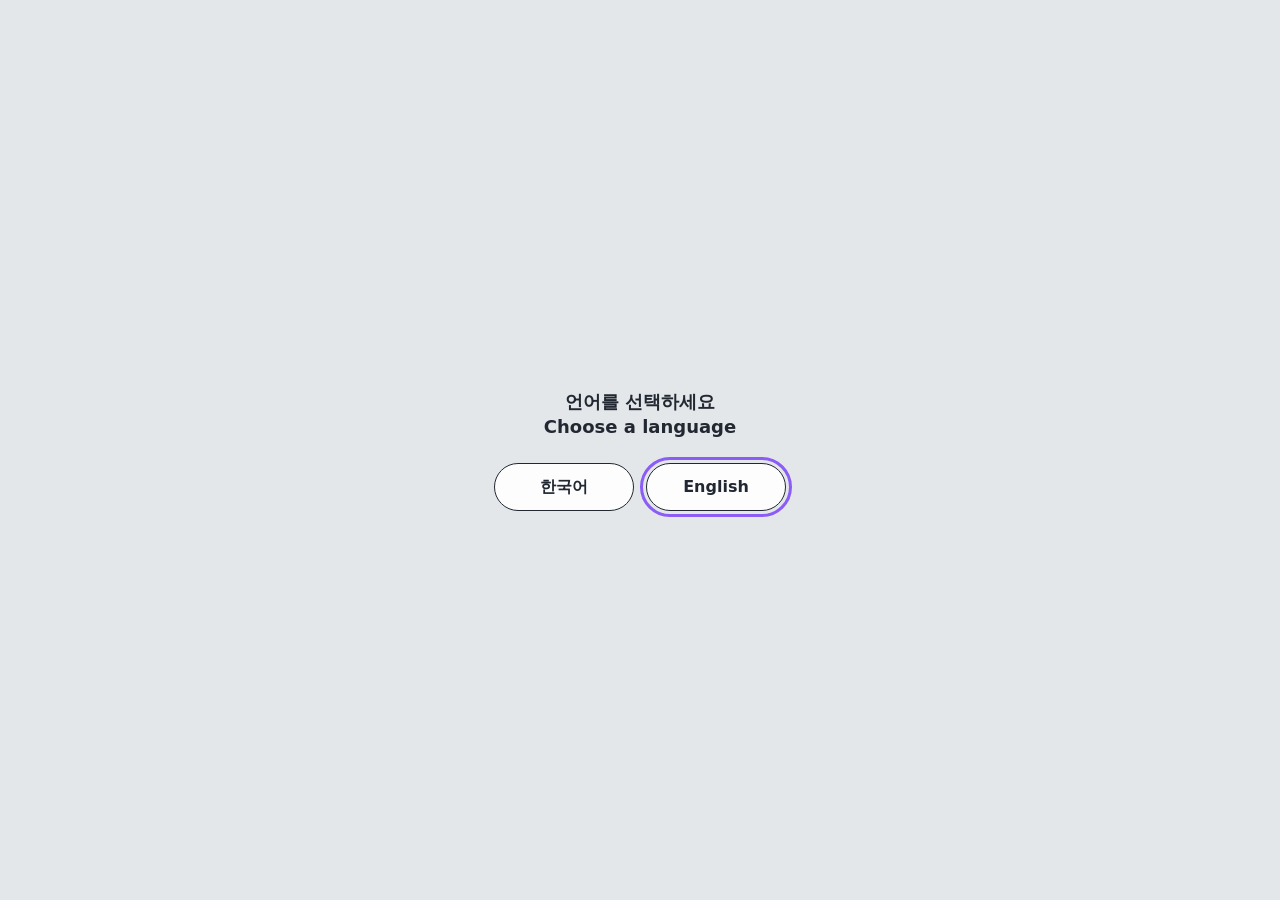
<file: index.html>
<!DOCTYPE html>
<html>
<head>
  <base href="/Portfolio-Flutter/">
  <meta charset="UTF-8">
  <meta content="IE=Edge" http-equiv="X-UA-Compatible">
  <meta name="description" content="조호성 — Backend / Infra Engineer Portfolio">
  <meta name="viewport" content="width=device-width, initial-scale=1.0">
  <title>조호성 — Portfolio</title>
  <link rel="manifest" href="manifest.json">

</head>
<body>

  <style>
    #back-affordance{
      position:fixed; top:16px; left:56px; z-index:2147483000;
      display:none; align-items:center; gap:10px;
      height:48px; min-width:104px; padding:0 20px; box-sizing:border-box;
      border:1.5px solid #222832; border-radius:999px;
      background:rgba(255,255,255,.92); backdrop-filter:blur(14px);
      font:600 16px/1 A2Z,system-ui,sans-serif; color:#222832;
      cursor:pointer; box-shadow:0 8px 24px rgba(34,40,50,.14);
      opacity:0; transform:translateY(-6px);
      transition:opacity .22s ease, transform .22s ease,
                 background .16s ease, color .16s ease;
    }
    #back-affordance.on{ display:inline-flex; }
    #back-affordance.show{ opacity:1; transform:translateY(0); }
    #back-affordance:hover{ background:#222832; color:#E4E7EA; }
    #back-affordance:hover svg{ stroke:#E4E7EA; }
    #back-affordance:focus-visible{ outline:3px solid #8B5CF6; outline-offset:3px; }
    @media (max-width:720px){ #back-affordance{ left:20px; } }
    @media (prefers-color-scheme:dark){
      #back-affordance{ background:rgba(18,22,28,.92); border-color:#E9ECF1; color:#E9ECF1; }
      #back-affordance svg{ stroke:#E9ECF1; }
    }
  </style>
  <button id="back-affordance" type="button" aria-label="뒤로">
    <svg width="20" height="20" viewBox="0 0 24 24" fill="none"
         stroke="#222832" stroke-width="2.2" stroke-linecap="round" stroke-linejoin="round">
      <path d="M19 12H5M11 18l-6-6 6-6"/>
    </svg>
    <span>뒤로</span>
  </button>
  <script>
    (function () {
      var el = document.getElementById('back-affordance');
      var y = 0;                 // estimated scroll offset
      var THRESHOLD = 90;        // original header is 80 tall

      function onProject() { return /#\/project\//.test(location.hash); }

      function render() {
        var active = onProject();
        el.classList.toggle('on', active);
        el.classList.toggle('show', active && y > THRESHOLD);
      }
      function bump(d) { y = Math.max(0, y + d); render(); }

      addEventListener('wheel', function (e) { bump(e.deltaY); }, { passive: true });

      var ty = null;
      addEventListener('touchstart', function (e) {
        ty = e.touches[0].clientY;
      }, { passive: true });
      addEventListener('touchmove', function (e) {
        if (ty !== null) { bump(ty - e.touches[0].clientY); ty = e.touches[0].clientY; }
      }, { passive: true });

      addEventListener('keydown', function (e) {
        if (e.key === 'Escape' && onProject()) { el.click(); return; }
        if (e.key === 'PageDown' || e.key === ' ') bump(600);
        else if (e.key === 'PageUp') bump(-600);
        else if (e.key === 'ArrowDown') bump(60);
        else if (e.key === 'ArrowUp') bump(-60);
        else if (e.key === 'End') bump(100000);
        else if (e.key === 'Home') { y = 0; render(); }
      });

      el.addEventListener('click', function () {
        if (history.length > 1) history.back();
        else location.hash = '#/portfolio';
      });

      addEventListener('hashchange', function () { y = 0; render(); });
      render();
    })();
  </script>

  <style>
    #lang-gate{
      position:fixed; inset:0; z-index:2147483001;
      display:flex; align-items:center; justify-content:center; padding:16px;
      background:#E4E7EA; color:#222832;
      font:600 16px/1.4 A2Z,system-ui,sans-serif;
    }
    #lang-gate[hidden], #lang-toggle[hidden]{ display:none; }
    #lang-gate p{ margin:0 0 24px; text-align:center; font-size:18px; }
    #lang-gate .row{ display:flex; gap:12px; justify-content:center; flex-wrap:wrap; }
    #lang-gate button, #lang-toggle{
      height:48px; padding:0 24px; box-sizing:border-box;
      border:1.5px solid #222832; border-radius:999px;
      background:rgba(255,255,255,.92); color:#222832;
      font:600 16px/1 A2Z,system-ui,sans-serif; cursor:pointer;
      transition:background .16s ease, color .16s ease;
    }
    #lang-gate button{ min-width:140px; }
    #lang-toggle{
      position:fixed; right:16px; bottom:16px; z-index:2147483000;
      height:40px; padding:0 16px; font-size:14px;
      backdrop-filter:blur(14px); box-shadow:0 8px 24px rgba(34,40,50,.14);
    }
    #lang-gate button:hover, #lang-toggle:hover{ background:#222832; color:#E4E7EA; }
    #lang-gate button:focus-visible, #lang-toggle:focus-visible{ outline:3px solid #8B5CF6; outline-offset:3px; }
    @media (prefers-color-scheme:dark){
      #lang-gate{ background:#12161C; color:#E9ECF1; }
      #lang-gate button, #lang-toggle{ background:rgba(18,22,28,.92); border-color:#E9ECF1; color:#E9ECF1; }
      #lang-gate button:hover, #lang-toggle:hover{ background:#E9ECF1; color:#12161C; }
    }
  </style>
  <div id="lang-gate" role="dialog" aria-modal="true" aria-labelledby="lang-gate-title" hidden>
    <div>
      <p id="lang-gate-title">언어를 선택하세요<br>Choose a language</p>
      <div class="row">
        <button type="button" data-lang="ko" lang="ko">한국어</button>
        <button type="button" data-lang="en" lang="en">English</button>
      </div>
    </div>
  </div>
  <button id="lang-toggle" type="button" hidden></button>
  <script>
    // Picks main.dart.js (ko) or main.dart.en.js (en) before Flutter boots.
    // ?lang=en|ko in the URL wins, so an English link can be shared directly.
    // English strings live in i18n/en.json; rebuild with: node i18n/build-en.js
    (function () {
      function load() { try { return localStorage.getItem('lang'); } catch (e) { return null; } }
      function save(l) { try { localStorage.setItem('lang', l); } catch (e) {} }
      function valid(l) { return l === 'ko' || l === 'en'; }

      var param = new URLSearchParams(location.search).get('lang');
      if (valid(param)) save(param);
      var lang = valid(param) ? param : load();

      function start(l) {
        window.PORTFOLIO_LANG = l;
        document.getElementById('lang-gate').remove();
        if (l === 'en') {
          var back = document.getElementById('back-affordance');
          back.setAttribute('aria-label', 'Back');
          back.querySelector('span').textContent = 'Back';
        }

        var t = document.getElementById('lang-toggle');
        t.textContent = l === 'en' ? '한국어' : 'English';
        t.lang = l === 'en' ? 'ko' : 'en';
        t.hidden = false;
        t.onclick = function () {
          save(l === 'en' ? 'ko' : 'en');
          if (!param) return location.reload();
          var u = new URL(location.href);
          u.searchParams.delete('lang');
          location.replace(u); // drop ?lang= so it can't override the new choice
        };

        var s = document.createElement('script');
        s.src = 'flutter_bootstrap.js';
        s.async = true;
        document.body.appendChild(s);
      }

      if (valid(lang)) return start(lang);

      var gate = document.getElementById('lang-gate');
      gate.hidden = false;
      gate.querySelectorAll('button').forEach(function (b) {
        b.onclick = function () {
          save(b.dataset.lang);
          start(b.dataset.lang);
        };
      });
      gate.querySelector('[data-lang="' + (/^ko/i.test(navigator.language) ? 'ko' : 'en') + '"]').focus();
    })();
  </script>
</body>
</html>
</file>
